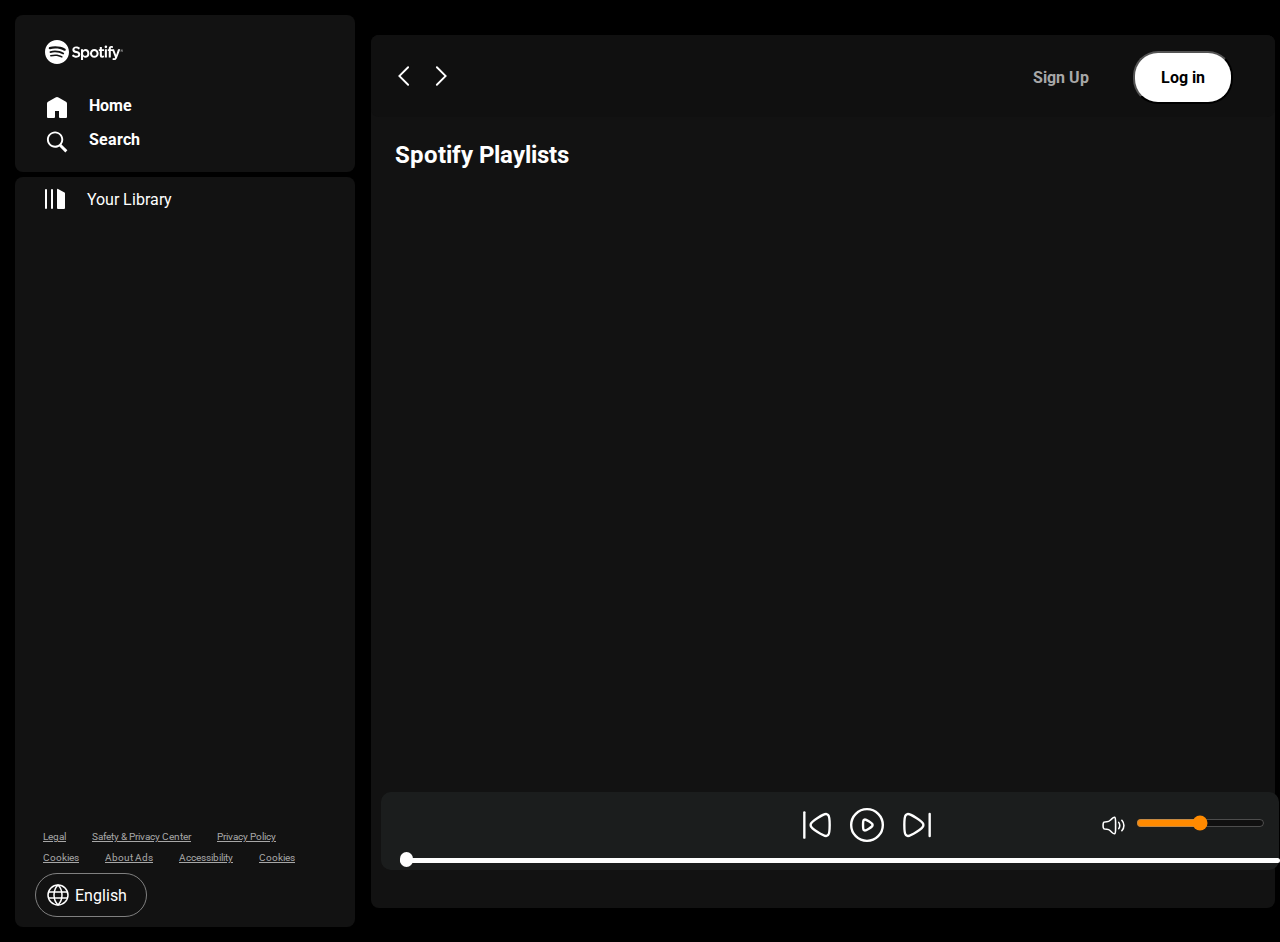
<file: index.html>
<!DOCTYPE html>
<html lang="en">

<head>
    <meta charset="UTF-8">
    <meta name="viewport" content="width=device-width, initial-scale=1.0">
    <title>My Own Music Player</title>
    <link rel="stylesheet" href="style.css">
    <link rel="stylesheet" href="utility.css">
</head>

<body>
    <div class="container bg-Black">
        <div class="left">
            <div class="cross">
                <img class = "invert crossImg" src="assets/cross.svg" alt="">
            </div>
            <!-- Home box  -->
            <div class="home bg-grey rounded m1 p1">
                <div class="logo fontFamily">
                    <img src="assets/logo.svg" alt="">
                </div>
                <ul>
                    <li><img src="assets/home.svg" alt="Home">Home</li>
                    <li><img src="assets/search.svg" alt="Search">Search</li>
                </ul>
            </div>

            <!-- Library Box -->
            <div class="library bg-grey rounded m1 p1">
                <div class="playlist">
                    <img src="assets/library.svg" alt="error"> Your Library

                </div>

                <div class="songList">
                    <ul>

                    </ul>
                </div>
                <div class="footer">
                    <div><a href="https://www.spotify.com/in-en/legal/" id="" data-encore-id="textLink">
                            <span data-encore-id="type">Legal</span>
                        </a></div>
                    <div><a href="https://www.spotify.com/in-en/safetyandprivacy/" id="" data-encore-id="textLink">
                            <span data-encore-id="type">Safety &amp; Privacy Center</span>
                        </a></div>
                    <div><a href="https://www.spotify.com/in-en/legal/privacy-policy/" id="" data-encore-id="textLink">
                            <span data-encore-id="type">Privacy Policy</span>
                        </a></div>
                    <div><a href="https://www.spotify.com/in-en/legal/cookies-policy/" id="" data-encore-id="textLink">
                            <span data-encore-id="type">Cookies</span>
                        </a></div>
                    <div><a href="https://www.spotify.com/in-en/legal/privacy-policy/#s3" id=""
                            data-encore-id="textLink">
                            <span data-encore-id="type">About Ads</span>
                        </a></div>
                    <div><a href="https://www.spotify.com/in-en/accessibility/" id="" data-encore-id="textLink">
                            <span data-encore-id="type">Accessibility</span>
                        </a></div>
                    <div><a draggable="false" href="https://www.spotify.com/legal/cookies-policy/" target="_blank"
                            rel="noopener">
                            <span data-encore-id="text">Cookies</span>
                        </a></div>
                </div>

                <div class="language">
                    <span class="invert">
                        <img src="assets/globe.svg" alt="">
                    </span>
                    English
                </div>
            </div>
        </div>


        <div class="right">
            <div class="header">
                <div class="nav">
                    <img class = "invert hamburger" src="assets/hamburger.svg" alt="">
                    <img src="assets/left-arrow.svg" alt="">
                    <img src="assets/right-arrow.svg" alt="">
                </div>
                <div class="button">
                    <button class="signupbtn">Sign Up</button>
                    <button class="loginbtn">Log in</button>
                </div>
            </div>

            <div class="spotifyPlaylists">
                <h1>Spotify Playlists</h1>
                <div class="cardContainer">
                </div>
            </div>

            <div class="playbar">
                <div class="seekbar">
                    <div class="circle"></div>
                </div>

                <div class="trackbar">

                    <div class="songInfo">

                    </div>
                    <div class="playsongButtons">
                        <img id="previous" src="assets/previoussong.svg" alt="">
                        <img id="play" src="assets/playsong.svg" alt="">
                        <img id="next" src="assets/nextsong.svg" alt="">
                    </div>

                    <div class="timeandvolume">
                        <div class="songTime">
                            
                        </div>
                        <div class="volume">
                            <img width = "25" src="assets/volume.svg" alt="">
                            <div class="range">
                                <input style="cursor: pointer;" type="range" name="volume">
                            </div>
                        </div>
                    </div>
                </div>
            </div>
        </div>

    </div>

    <script src="script.js"></script>
</body>

</html>
</file>
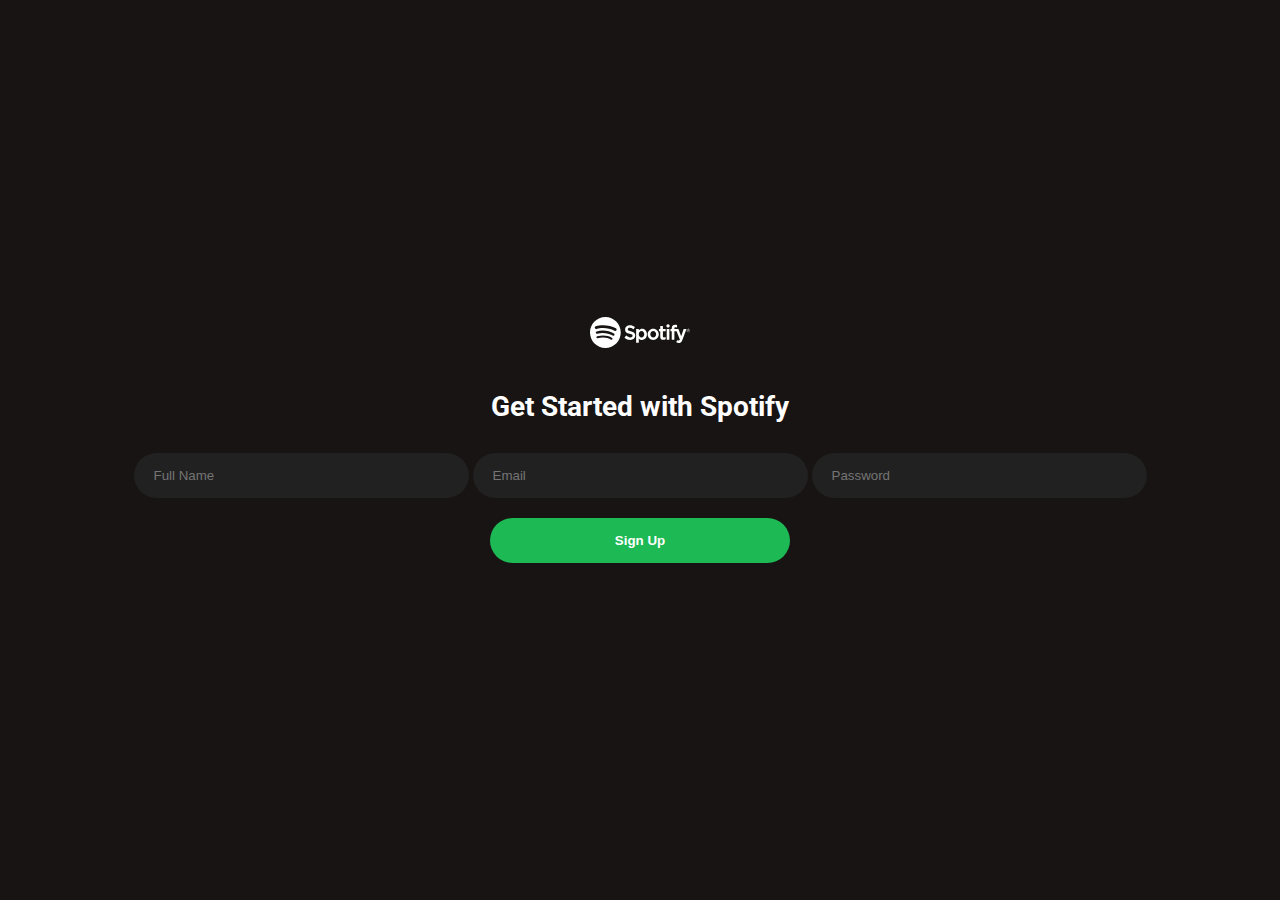
<file: signup.html>
<!DOCTYPE html>
<html lang="en">
<head>
  <meta charset="UTF-8">
  <meta name="viewport" content="width=device-width, initial-scale=1.0">
  <title>Spotify Signup</title>
  <link rel="stylesheet" href="signup.css">
  <link href="https://fonts.googleapis.com/css2?family=Roboto:wght@400;700&display=swap" rel="stylesheet">
</head>
<body>
  <div class="container">
    <div class="logo">
      <img src="assets/logo.svg" alt="Spotify Logo">
    </div>
    <h1>Get Started with Spotify</h1>
    <form id="signup-form">
      <input type="text" id="fullname" placeholder="Full Name" required>
      <input type="email" id="email" placeholder="Email" required>
      <input type="password" id="password" placeholder="Password" required>
      <button type="submit">Sign Up</button>
    </form>
  </div>

  <script src="script.js"></script>
</body>
</html>
</file>
<file: style.css>
@import url('https://fonts.googleapis.com/css2?family=Roboto:ital,wght@0,100;0,300;0,400;0,500;0,700;0,900;1,100;1,300;1,400;1,500;1,700;1,900&display=swap');

* {
    margin: 0;
    padding: 0;
    font-family: "Roboto", sans-serif;
}

body {
    background-color: rgb(0, 0, 0);
    box-sizing: border-box;
    color: white;
}

.container {
    display: flex;
    justify-content: center;
    align-items: center;
}

.left {
    width: 27vw;
    margin: 5px;
    padding: 5px;
    border-radius: 8px;
}

.left .logo {
    padding: 15px 15px 10px 20px;
    width: 130px;
}

.cross img {
    display: none;
}

.home {
    width: 25vw;
    margin-bottom: 15px;
    min-height: 15vh;
    /* padding: 10px; */
    /* border-radius: 8px; */
    /* margin: 10px;
    /* height: 20vh; */
}

.home ul {
    padding: 8px 12px;
}

.home ul li {
    font-weight: bold;
    display: flex;
    gap: 20px;
    font-size: 16px;
    text-decoration: none;
    width: 24px;
    padding: 10px 0 0px 8px;
    list-style: none;
}

.playlist {
    display: flex;
    gap: 20px;
    align-items: center;
}

.playlist img {
    padding: 0 0 0 18px;
    width: 24px;
}

.library {
    width: 25vw;
    min-height: 78vh;
    position: relative;
}

.footer {
    display: flex;
    font-size: 10px;
    color: #121212;
    gap: 10px;
    flex-wrap: wrap;
    margin: 80px 0 0 0;
    padding: 0 18px;
    /* bottom: -5px; */
    position: sticky;
}

.footer a {
    color: rgb(167, 167, 167);
}

.footer div {
    margin: 0 16px 0 0;
}

.language {
    display: flex;
    align-items: center;
    margin: 10px 10px 0 10px;
    gap: 5px;
    border: 1px solid gray;
    width: 90px;
    padding: 5px 10px;
    border-radius: 50px;
}

.language span {
    margin-top: 4px;
}

.right {
    width: 75vw;
    border-radius: 8px;
    position: relative;
    background-color: #121212;
    margin: 5px;
    min-height: 97vh;
}

.header {
    height: 50px;
    background-color: #101010;
    padding: 16px 24px;
    display: flex;
    position: relative;
    border-radius: 8px;
    justify-content: space-between;
}

.header .nav {
    display: flex;
    width: 15px;
    gap: 15px;
}

.hamburger {
    display: none;
}

.header .nav img:nth-child(2),
.header .nav img:nth-child(3) {
    border-radius: 50%;
    width: 20px;
}

.header .button {
    /* top: -10px; */
    display: flex;
    /* text-decoration: none; */
    gap: 20px;
    position: absolute;
    right: 30px;
}

.spotifyPlaylists h1 {
    font-size: 24px;
    margin: 24px;
}

.cardContainer {
    column-count: 5;
    margin: 10px;
    display: flex;
    /* justify-content: center; */
    gap: 10px;
    flex-wrap: wrap;
    overflow-y: scroll;
    max-height: 60vh;
}

.card {
    width: 200px;
    padding: 10px;
    border-radius: 8px;
    background-color: #181818;
    position: relative;
    transition: all .9s;
}

.card:hover {
    background-color: #282828;
    cursor: pointer;
    --a: 1;
}

.card>* {
    padding-top: 10px;
}

.card img {
    border-radius: 8px;
    width: 100%;
    object-fit: contain;
    position: relative;
}

.card p {
    color: rgb(179, 179, 179);
    line-height: 1.5em;
    height: 3em;
    overflow: hidden;
    font-size: 16px;
    text-overflow: ellipsis;
}


.card .playButton {
    position: absolute;
    z-index: 20;
    width: 40px;
    border-radius: 100px;
    bottom: 100px;
    right: 20px;
    opacity: 0;
    transition: all 0.5s ease-in-out;
    padding: 0;
}

.card:hover .playButton {
    bottom: 135px;
    opacity: 1;
}

.button>* {
    margin: 0 12px;
}

.signupbtn {
    color: rgb(167, 167, 167);
    background: none;
    border: none;
    font-weight: 700;
    font-size: 16px;
    cursor: pointer;
    outline: none;
}

.signupbtn:hover {
    color: white;
    font-size: 17px;
    font-weight: 750;
}

.loginbtn {
    background-color: white;
    color: black;
    width: 100px;
    padding: 15px;
    border-radius: 25px;
    font-size: 16px;
    font-weight: 700;
    cursor: pointer;
}

.loginbtn:hover {
    font-size: 17px;
    font-weight: 750;
    padding: 15px 17px;
    width: 110px;
}


.playbar {
    position: fixed;
    bottom: 30px;
    /* margin:60px 0 ; */
    width: 68%;
    min-height: 50px;
    background-color: rgb(255, 255, 255);
    padding: 14px;
    margin: 0 10px;
    filter: invert(1);
    background-color: #e4e2e2;
    border-radius: 10px;
}

.playbar .playsongButtons {
    display: flex;
    justify-content: center;
    gap: 12px;
}

.songList {
    /* padding: 10px 10px; */
    height: 60vh;
    overflow: auto;
}

.songList .info {
    font-size: 14px;
    width: 344px;
}

.info div {
    word-break: break-all;
}

.songList ul {
    margin: 10px 0;
    padding: 10px;
}

.songList ul li {
    cursor: pointer;
    list-style-type: decimal;
    display: flex;
    justify-content: space-between;
    gap: 10px;
    /* padding: 8px 0; */
    border: 1px solid rgb(127, 119, 119);
    margin: 10px 0;
    padding: 5px;
    border-radius: 4px;
}

.playNow {
    display: flex;
    align-items: center;
    justify-content: center;
    cursor: pointer;
}

.playNow span {
    font-size: 12px;
    width: 95px;
}

.playbar .seekbar {
    height: 5px;
    width: 98%;
    border-radius: 50px;
    background: black;
    position: absolute;
    bottom: 2px;
    margin: 5px;
    cursor: pointer;
}

.circle {
    height: 15px;
    width: 13px;
    background-color: black;
    position: relative;
    border-radius: 50px;
    bottom: 6px;
    left: 0%;
    transition: left 0.5s;
}

.playsongButtons img {
    cursor: pointer;
    width: 38px;
}

.trackbar {
    display: flex;
    justify-content: space-between;
    /* margin-right: 250px; */
}

.songInfo {
    display: -webkit-box;
    width: 40%;
    color: black;
    font-weight: bold;
    -webkit-line-clamp: 1;
    overflow: hidden;
    font-size: 18px;
}

.songTime {
    width: 110px;
    font-size: 18px;
    color: black;
    font-weight: bold;
}

.timeandvolume {
    display: flex;
    align-items: center;
}

.volume {
    display: flex;
    /* flex-direction: column; */
    align-items: center;
    gap: 10px;
    cursor: pointer ;
}

@media only screen and (max-width:1100px) {
    .left {
        background-color: black;
        position: absolute;
        left: -180%;
        transition: all 0.5s ease-out;
        z-index: 1;
        width: 367px;
        height: 98vh;
        top: 0;
        margin: 0;
        padding: 0;
    }

    .home {
        width: 335px;
    }

    .footer {
        margin: 40px 0 0 0;
    }

    .cross img {
        display: block;
        position: absolute;
        right: 25px;
        top: 20px;
        width: 40px;
    }

    .library {
        width: 335px;
        min-height: 70vh;
    }

    .right {
        width: 100vw;
        margin: 0;
        min-height: 100vh;
    }

    .card {
        width: 40vw;
    }

    .cardContainer {
        justify-content: center;
    }

    .playbar {
        width: calc(100vw - 50px);
    }

    .playbar .seekbar {
        width: calc(100vw - 50px);
    }

    .trackbar {
        flex-direction: column;
        gap: 10px;
        align-items: center;
    }

    .songInfo {
        width: auto;
    }

    .songTime {
        margin-bottom: 10px;
        width: 130px;
        text-align: center;
    }

    .timeandvolume {
        display: flex;
        flex-direction: column;
        margin-bottom: 10px;
    }

    .hamburger {
        display: block;
        width: 45px;
    }
}

@media only screen and (max-width:500px){
    .card{
        width: 80vw;
    }
}
</file>
<file: utility.css>
.border {
    border: 2px solid red;
    margin: 3px;
}

.flex {
    display: flex;
}

.justify-center {
    justify-content: center;
}

.items-center {
    align-items: center;
}

.bg-black {
    background-color: black;
    color: white;
}

.invert {
    filter: invert(1);
}

.bg-grey {
    background-color: #121212;
}

.rounded {
    border-radius: 8px;
}

.m1 {
    margin: 5px;
}

.p1 {
    padding: 10px;
}

.fontFamily {
    font-family: CircularSp, CircularSp-Arab, CircularSp-Hebr, CircularSp-Cyrl, CircularSp-Grek, CircularSp-Deva, "Helvetica Neue", helvetica, arial, "Hiragino Kaku Gothic ProN", Meiryo, "MS Gothic";
}

/* Webkit-based browsers (Chrome, Safari) */
::-webkit-scrollbar {
    width: 12px;
}

::-webkit-scrollbar-thumb {
    background-color: #2c2c2c;
    /* Dark color for the thumb */
    border-radius: 6px;
}

::-webkit-scrollbar-track {
    background-color: #1a1a1a;
    /* Even darker color for the track */
}
</file>
<file: signup.css>
body {
    font-family: 'Roboto', sans-serif;
    background-color: #191414;
    color: #ffffff;
    margin: 0;
    padding: 0;
    display: flex;
    justify-content: center;
    align-items: center;
    height: 100vh;
  }
  
  .container {
    text-align: center;
  }
  
  .logo img {
    width: 100px;
    margin-bottom: 20px;
  }
  
  h1 {
    font-size: 28px;
    margin-bottom: 30px;
  }
  
  input[type="text"],
  input[type="email"],
  input[type="password"],
  button {
    padding: 15px;
    margin-bottom: 20px;
    width: 300px;
    border: none;
    border-radius: 25px;
  }
  
  input[type="text"],
  input[type="email"],
  input[type="password"] {
    background-color: #212121;
    color: #ffffff;
    padding-left: 20px;
  }
  
  button {
    background-color: #1db954;
    color: #ffffff;
    cursor: pointer;
    font-weight: bold;
  }
  
  button:hover {
    background-color: #1ed760;
  }
</file>
